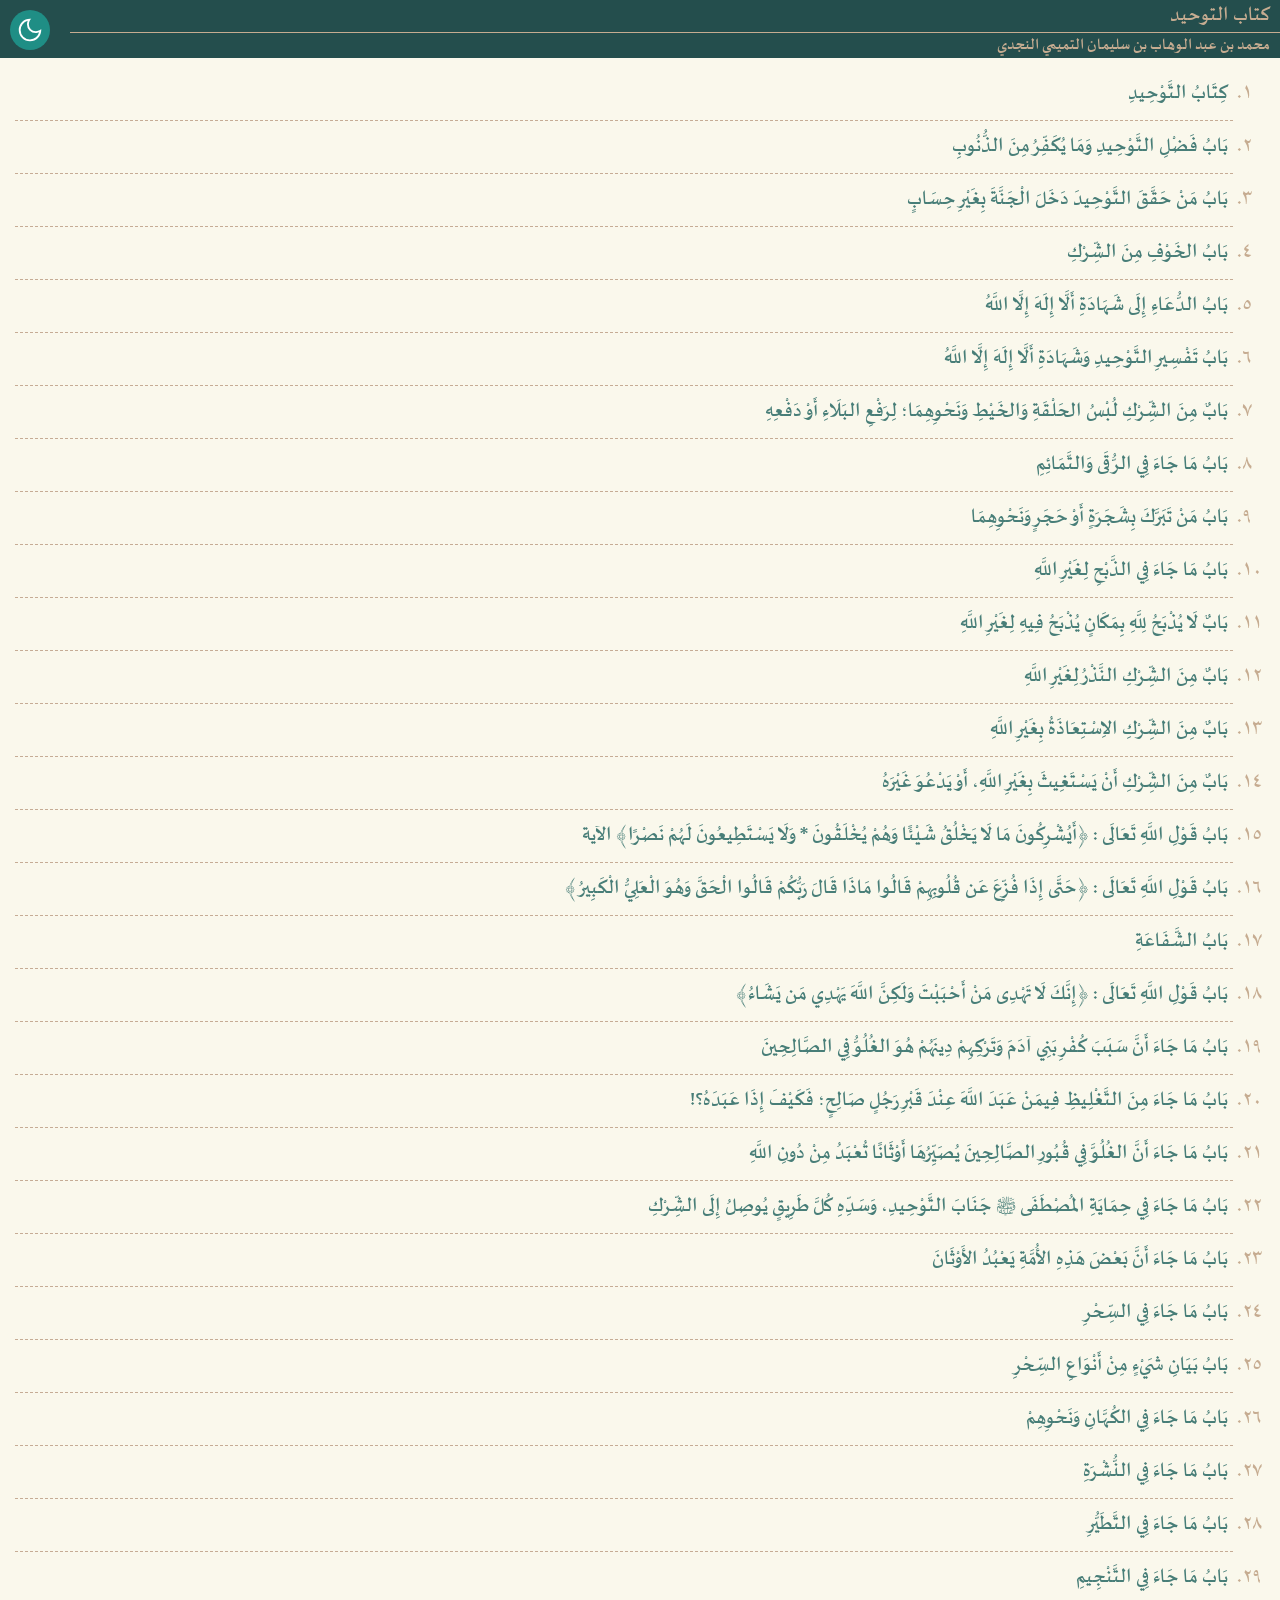
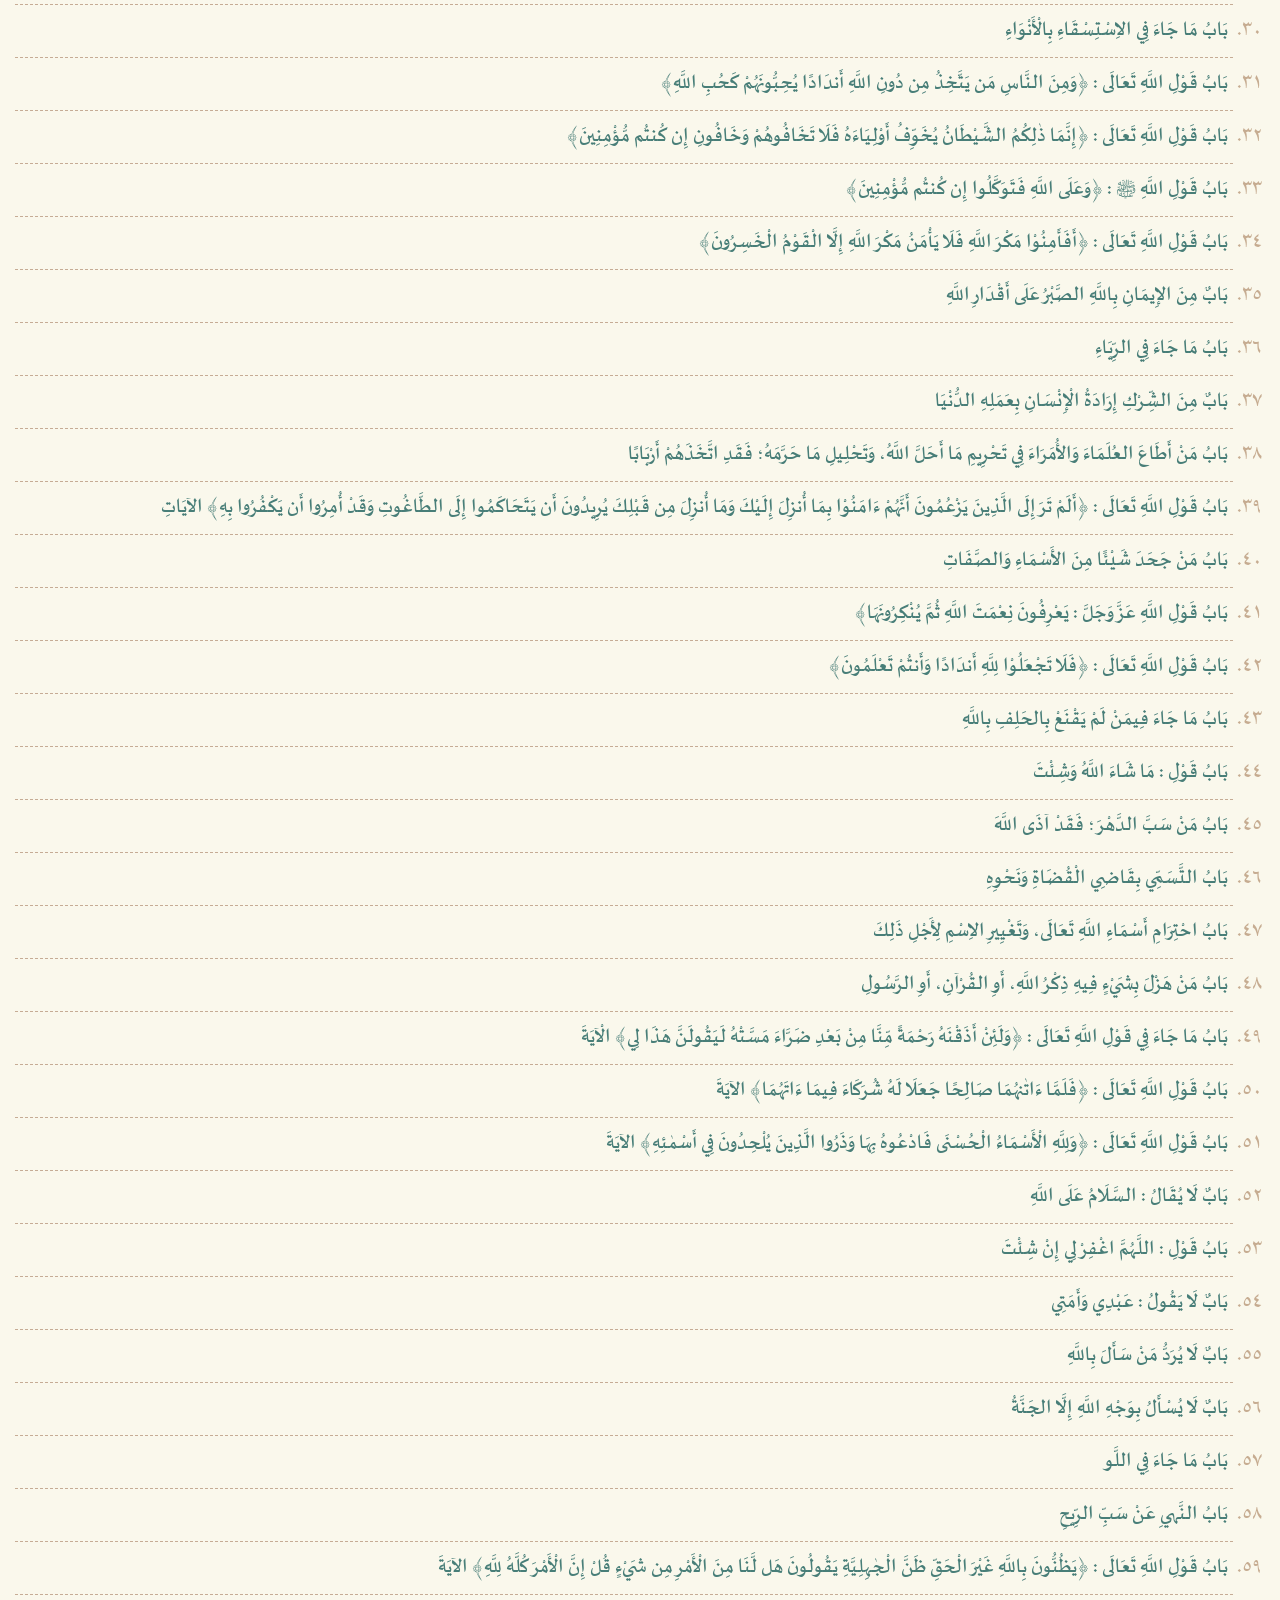
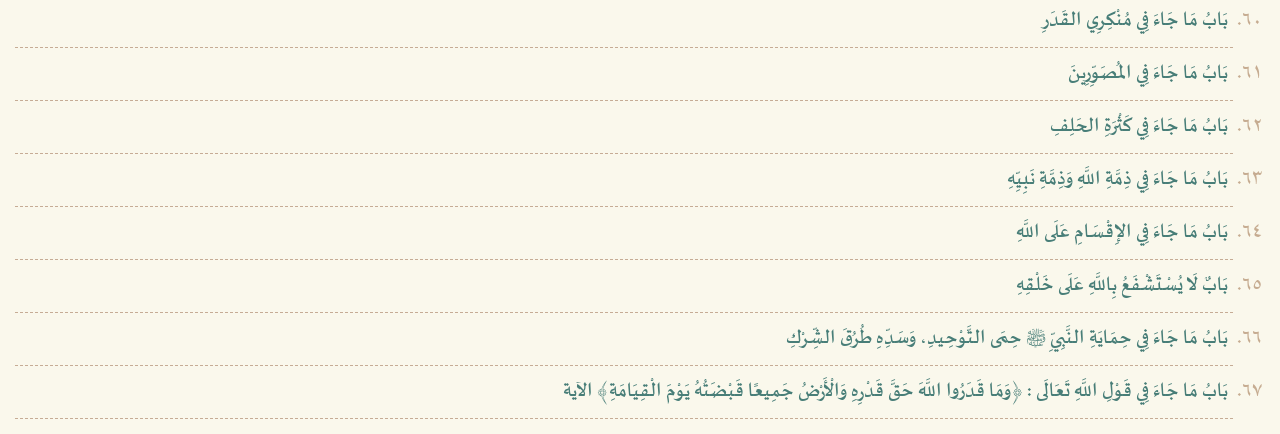
<file: index.html>
<html>
<head>
<meta content='width=device-width, initial-scale=1, maximum-scale=1' name='viewport'/>
<link rel="stylesheet" href="styles.css">
<script src="script.js"></script>
</head>
<body onload="awalmula()" id="utama" class="bodydaftarisi">

<div class="header" id="headerid">
<div class="judul">
<b>
كتاب التوحيد
</b>
</div>
<div class="subjudul">
محمد بن عبد الوهاب بن سليمان التميمي النجدي
</div>
</div>


<div id="tempattampil2" hidden></div>
<textarea id="sumber2" hidden>
<style>#tombolterangid { display: block; } #tombolgelapid { display: none; } #utama { background: #161616; } #daftarisi > li { color:#c6ac91; } #daftarisi > li > a { color: #9e9e9e; } #daftarisi > li > a:active {color: #9e9e9e;} #daftarisi > li > a:hover {color: #9e9e9e;} #daftarisi > li > a:visited {color: #9e9e9e;} #idbodyindex2 {background: #000000} .bagianinti {filter: invert(1)}</style>
</textarea>
<button onclick="nyimpen2()" class="tombolgelap" id="tombolgelapid"></button>
<button onclick="ngapus2()"  class="tombolterang" id="tombolterangid"></button>






<div class="kontenaplikasi"> <div class="tempatelemenonline" id="tempatelemenonlineid" hidden></div>
<ul id="daftarisi">

<li><a href='index2.html#halaman1'>كِتَابُ التَّوْحِيدِ</a></li>
<li><a href='index2.html#halaman2'>بَابُ فَضْلِ التَّوْحِيدِ وَمَا يُكَفِّرُ مِنَ الذُّنُوبِ</a></li>
<li><a href='index2.html#halaman3'>بَابُ مَنْ حَقَّقَ التَّوْحِيدَ دَخَلَ الْجَنَّةَ بِغَيْرِ حِسَابٍ</a></li>
<li><a href='index2.html#halaman4'>بَابُ الخَوْفِ مِنَ الشِّرْكِ</a></li>
<li><a href='index2.html#halaman5'>بَابُ الدُّعَاءِ إِلَى شَهَادَةِ أَلَّا إِلَهَ إِلَّا اللَّهُ</a></li>
<li><a href='index2.html#halaman6'>بَابُ تَفْسِيرِ التَّوْحِيدِ وَشَهَادَةِ أَلَّا إِلَهَ إِلَّا اللَّهُ</a></li>
<li><a href='index2.html#halaman7'>بَابٌ مِنَ الشِّرْكِ لُبْسُ الحَلْقَةِ وَالخَيْطِ وَنَحْوِهِمَا؛ لِرَفْعِ البَلَاءِ أَوْ دَفْعِهِ</a></li>
<li><a href='index2.html#halaman8'>بَابُ مَا جَاءَ فِي الرُّقَى وَالتَّمَائِمِ</a></li>
<li><a href='index2.html#halaman9'>بَابُ مَنْ تَبَرَّكَ بِشَجَرَةٍ أَوْ حَجَرٍ وَنَحْوِهِمَا</a></li>
<li><a href='index2.html#halaman10'>بَابُ مَا جَاءَ فِي الذَّبْحِ لِغَيْرِ اللَّهِ</a></li>
<li><a href='index2.html#halaman11'>بَابٌ لَا يُذْبَحُ لِلَّهِ بِمَكَانٍ يُذْبَحُ فِيهِ لِغَيْرِ اللَّهِ</a></li>
<li><a href='index2.html#halaman12'>بَابٌ مِنَ الشِّرْكِ النَّذْرُ لِغَيْرِ اللَّهِ</a></li>
<li><a href='index2.html#halaman13'>بَابٌ مِنَ الشِّرْكِ الاِسْتِعَاذَةُ بِغَيْرِ اللَّهِ</a></li>
<li><a href='index2.html#halaman14'>بَابٌ مِنَ الشِّرْكِ أَنْ يَسْتَغِيثَ بِغَيْرِ اللَّهِ، أَوْ يَدْعُوَ غَيْرَهُ</a></li>
<li><a href='index2.html#halaman15'>بَابُ قَوْلِ اللَّهِ تَعَالَى : ﴿أَيُشْرِكُونَ مَا لَا يَخْلُقُ شَيْئًا وَهُمْ يُخْلَقُونَ * وَلَا يَسْتَطِيعُونَ لَهُمْ نَصْرًا﴾ الآية</a></li>
<li><a href='index2.html#halaman16'>بَابُ قَوْلِ اللَّهِ تَعَالَى : ﴿حَتَّى إِذَا فُزِّعَ عَن قُلُوبِهِمْ قَالُوا مَاذَا قَالَ رَبُّكُمْ قَالُوا الْحَقَّ وَهُوَ الْعَلِيُّ الْكَبِيرُ﴾</a></li>
<li><a href='index2.html#halaman17'>بَابُ الشَّفَاعَةِ</a></li>
<li><a href='index2.html#halaman18'>بَابُ قَوْلِ اللَّهِ تَعَالَى : ﴿إِنَّكَ لَا تَهْدِى مَنْ أَحْبَبْتَ وَلَكِنَّ اللَّهَ يَهْدِي مَن يَشَاءُ﴾</a></li>
<li><a href='index2.html#halaman19'>بَابُ مَا جَاءَ أَنَّ سَبَبَ كُفْرِ بَنِي آدَمَ وَتَرْكِهِمْ دِينَهُمْ هُوَ الغُلُوُّ فِي الصَّالِحِينَ</a></li>
<li><a href='index2.html#halaman20'>بَابُ مَا جَاءَ مِنَ التَّغْلِيظِ فِيمَنْ عَبَدَ اللَّهَ عِنْدَ قَبْرِ رَجُلٍ صَالِحٍ؛ فَكَيْفَ إِذَا عَبَدَهُ؟!</a></li>
<li><a href='index2.html#halaman21'>بَابُ مَا جَاءَ أَنَّ الغُلُوَّ فِي قُبُورِ الصَّالِحِينَ يُصَيِّرُهَا أَوْثَانًا تُعْبَدُ مِنْ دُونِ اللَّهِ</a></li>
<li><a href='index2.html#halaman22'>بَابُ مَا جَاءَ فِي حِمَايَةِ المُصْطَفَى ﷺ جَنَابَ التَّوْحِيدِ، وَسَدِّهِ كُلَّ طَرِيقٍ يُوصِلُ إِلَى الشِّرْكِ</a></li>
<li><a href='index2.html#halaman23'>بَابُ مَا جَاءَ أَنَّ بَعْضَ هَذِهِ الأُمَّةِ يَعْبُدُ الأَوْثَانَ</a></li>
<li><a href='index2.html#halaman24'>بَابُ مَا جَاءَ فِي السِّحْرِ</a></li>
<li><a href='index2.html#halaman25'>بَابُ بَيَانِ شَيْءٍ مِنْ أَنْوَاعِ السِّحْرِ</a></li>
<li><a href='index2.html#halaman26'>بَابُ مَا جَاءَ فِي الكُهَّانِ وَنَحْوِهِمْ</a></li>
<li><a href='index2.html#halaman27'>بَابُ مَا جَاءَ فِي النُّشْرَةِ</a></li>
<li><a href='index2.html#halaman28'>بَابُ مَا جَاءَ فِي التَّطَيُّرِ</a></li>
<li><a href='index2.html#halaman29'>بَابُ مَا جَاءَ فِي التَّنْجِيمِ</a></li>
<li><a href='index2.html#halaman30'>بَابُ مَا جَاءَ فِي الاِسْتِسْقَاءِ بِالْأَنْوَاءِ</a></li>
<li><a href='index2.html#halaman31'>بَابُ قَوْلِ اللَّهِ تَعَالَى : ﴿وَمِنَ النَّاسِ مَن يَتَّخِذُ مِن دُونِ اللَّهِ أَندَادًا يُحِبُّونَهُمْ كَحُبِ اللَّهِ﴾</a></li>
<li><a href='index2.html#halaman32'>بَابُ قَوْلِ اللَّهِ تَعَالَى : ﴿إِنَّمَا ذٰلِكُمُ الشَّيْطَانُ يُخَوِّفُ أَوْلِيَاءَهُ فَلَا تَخَافُوهُمْ وَخَافُونِ إِن كُنتُم مُّؤْمِنِينَ﴾</a></li>
<li><a href='index2.html#halaman33'>بَابُ قَوْلِ اللَّهِ ﷺ : ﴿وَعَلَى اللَّهِ فَتَوَكَّلُوا إِن كُنتُم مُّؤْمِنِينَ﴾</a></li>
<li><a href='index2.html#halaman34'>بَابُ قَوْلِ اللَّهِ تَعَالَى : ﴿أَفَأَمِنُوْا مَكْرَ اللَّهِ فَلَا يَأْمَنُ مَكْرَ اللَّهِ إِلَّا الْقَوْمُ الْخَسِرُونَ﴾</a></li>
<li><a href='index2.html#halaman35'>بَابٌ مِنَ الإِيمَانِ بِاللَّهِ الصَّبْرُ عَلَى أَقْدَارِ اللَّهِ</a></li>
<li><a href='index2.html#halaman36'>بَابُ مَا جَاءَ فِي الرِّيَاءِ</a></li>
<li><a href='index2.html#halaman37'>بَابٌ مِنَ الشِّرْكِ إِرَادَةُ الْإِنْسَانِ بِعَمَلِهِ الدُّنْيَا</a></li>
<li><a href='index2.html#halaman38'>بَابُ مَنْ أَطَاعَ العُلَمَاءَ وَالأُمَرَاءَ فِي تَحْرِيمِ مَا أَحَلَّ اللَّهُ، وَتَحْلِيلِ مَا حَرَّمَهُ؛ فَقَدِ اتَّخَذَهُمْ أَرْبَابًا</a></li>
<li><a href='index2.html#halaman39'>بَابُ قَوْلِ اللَّهِ تَعَالَى : ﴿أَلَمْ تَرَ إِلَى الَّذِينَ يَزْعُمُونَ أَنَّهُمْ ءَامَنُوْا بِمَا أُنزِلَ إِلَيْكَ وَمَا أُنزِلَ مِن قَبْلِكَ يُرِيدُونَ أَن يَتَحَاكَمُوا إِلَى الطَّاغُوتِ وَقَدْ أُمِرُوا أَن يَكْفُرُوا بِهِ﴾ الآيَاتِ</a></li>
<li><a href='index2.html#halaman40'>بَابُ مَنْ جَحَدَ شَيْئًا مِنَ الأَسْمَاءِ وَالصَّفَاتِ</a></li>
<li><a href='index2.html#halaman41'>بَابُ قَوْلِ اللَّهِ عَزَّ وَجَلَّ : يَعْرِفُونَ نِعْمَتَ اللَّهِ ثُمَّ يُنْكِرُونَهَا﴾</a></li>
<li><a href='index2.html#halaman42'>بَابُ قَوْلِ اللَّهِ تَعَالَى : ﴿فَلَا تَجْعَلُوْا لِلَّهِ أَندَادًا وَأَنتُمْ تَعْلَمُونَ﴾</a></li>
<li><a href='index2.html#halaman43'>بَابُ مَا جَاءَ فِيمَنْ لَمْ يَقْنَعْ بِالحَلِفِ بِاللَّهِ</a></li>
<li><a href='index2.html#halaman44'>بَابُ قَوْلِ : مَا شَاءَ اللَّهُ وَشِئْتَ</a></li>
<li><a href='index2.html#halaman45'>بَابُ مَنْ سَبَّ الدَّهْرَ؛ فَقَدْ آذَى اللَّهَ</a></li>
<li><a href='index2.html#halaman46'>بَابُ التَّسَمِّي بِقَاضِي الْقُضَاةِ وَنَحْوِهِ</a></li>
<li><a href='index2.html#halaman47'>بَابُ احْتِرَامِ أَسْمَاءِ اللَّهِ تَعَالَى، وَتَغْيِيرِ الاِسْمِ لِأَجْلِ ذَلِكَ</a></li>
<li><a href='index2.html#halaman48'>بَابُ مَنْ هَزْلَ بِشَيْءٍ فِيهِ ذِكْرُ اللَّهِ، أَوِ القُرْآنِ، أَوِ الرَّسُولِ</a></li>
<li><a href='index2.html#halaman49'>بَابُ مَا جَاءَ فِي قَوْلِ اللَّهِ تَعَالَى : ﴿وَلَئِنْ أَذَقْنَهُ رَحْمَةً مِّنَّا مِنْ بَعْدِ ضَرَّاءَ مَسَّتْهُ لَيَقُولَنَّ هَذَا لِي﴾ الْآيَةَ</a></li>
<li><a href='index2.html#halaman50'>بَابُ قَوْلِ اللَّهِ تَعَالَى : ﴿فَلَمَّا ءَاتٰنهُمَا صَالِحًا جَعَلَا لَهُ شُرَكَاءَ فِيمَا ءَاتَهُمَا﴾ الآيَةَ</a></li>
<li><a href='index2.html#halaman51'>بَابُ قَوْلِ اللَّهِ تَعَالَى : ﴿وَلِلَّهِ الْأَسْمَاءُ الْحُسْنَى فَادْعُوهُ بِهَا وَذَرُوا الَّذِينَ يُلْحِدُونَ فِي أَسْمٰئِهِ﴾ الآيَةَ</a></li>
<li><a href='index2.html#halaman52'>بَابٌ لَا يُقَالُ : السَّلَامُ عَلَى اللَّهِ</a></li>
<li><a href='index2.html#halaman53'>بَابُ قَوْلِ : اللَّهُمَّ اغْفِرْ لِي إِنْ شِئْتَ</a></li>
<li><a href='index2.html#halaman54'>بَابٌ لَا يَقُولُ : عَبْدِي وَأَمَتِي</a></li>
<li><a href='index2.html#halaman55'>بَابٌ لَا يُرَدُّ مَنْ سَأَلَ بِاللَّهِ</a></li>
<li><a href='index2.html#halaman56'>بَابٌ لَا يُسْأَلُ بِوَجْهِ اللَّهِ إِلَّا الجَنَّةُ</a></li>
<li><a href='index2.html#halaman57'>بَابُ مَا جَاءَ فِي اللَّو</a></li>
<li><a href='index2.html#halaman58'>بَابُ النَّهْيِ عَنْ سَبِّ الرِّيحِ</a></li>
<li><a href='index2.html#halaman59'>بَابُ قَوْلِ اللَّهِ تَعَالَى : ﴿يَظُنُّونَ بِاللَّهِ غَيْرَ الْحَقِّ ظَنَّ الْجٰهِلِيَّةِ يَقُولُونَ هَل لَّنَا مِنَ الْأَمْرِ مِن شَيْءٍ قُلْ إِنَّ الْأَمْرَ كُلَّهُ لِلَّهِ﴾ الآيَةَ</a></li>
<li><a href='index2.html#halaman60'>بَابُ مَا جَاءَ فِي مُنْكِرِي القَدَرِ</a></li>
<li><a href='index2.html#halaman61'>بَابُ مَا جَاءَ فِي المُصَوِّرِينَ</a></li>
<li><a href='index2.html#halaman62'>بَابُ مَا جَاءَ فِي كَثْرَةِ الحَلِفِ</a></li>
<li><a href='index2.html#halaman63'>بَابُ مَا جَاءَ فِي ذِمَّةِ اللَّهِ وَذِمَّةِ نَبِيِّهِ</a></li>
<li><a href='index2.html#halaman64'>بَابُ مَا جَاءَ فِي الإِقْسَامِ عَلَى اللَّهِ</a></li>
<li><a href='index2.html#halaman65'>بَابٌ لَا يُسْتَشْفَعُ بِاللَّهِ عَلَى خَلْقِهِ</a></li>
<li><a href='index2.html#halaman66'>بَابُ مَا جَاءَ فِي حِمَايَةِ النَّبِيِّ ﷺ حِمَى التَّوْحِيدِ، وَسَدِّهِ طُرُقَ الشِّرْكِ</a></li>
<li><a href='index2.html#halaman67'>بَابُ مَا جَاءَ فِي قَوْلِ اللَّهِ تَعَالَى : ﴿وَمَا قَدَرُوا اللَّهَ حَقَّ قَدْرِهِ وَالْأَرْضُ جَمِيعًا قَبْضَتُهُ يَوْمَ الْقِيَامَةِ﴾ الآية</a></li>



</ul>



</div>



<script>
function aktifkan_elemen_harus_online() {
	setTimeout(() => {
		document.getElementById("tempatelemenonlineid").innerHTML += "<div class='intionline' id='intionlineid'> <button onclick='kelinkfirebase()'>Tsaqqova Digital Library</button> </div> <style>#tuknampilinlenid { display: block; } .intionline { border: 1px solid #c6ac91; padding: 10px; border-radius: 4px; background-image: url(./images/banner-perpus.png); background-position: center; background-size: cover; } .intionline > button:hover { opacity: 0.7; } .intionline > button:active { opacity: 0.5; } .intionline > button { animation: pentinge 4s infinite; margin: 0px; padding: 10px 15px; padding-left: 32px; color: #ffffff; border: none; border-radius: 4px; overflow: hidden; font-size: 14px; box-shadow: 0 0.5rem 1rem rgba(0,0,0,.15); background-image: url(./images/perpus.svg); background-position: 5px center; background-repeat: no-repeat; background-size: 22px; min-height: 36px; } #tempatelemenonlineid { animation-name: animasiuntukhilangmuncul; animation-duration: 1s; } @keyframes animasiuntukhilangmuncul { 0% { opacity: 0; } 100% { opacity: 1; } } @keyframes pentinge { 0% {background-color:#1f8e85;} 25% {background-color:#244e4d;} 50% {background-color:#1f8e85;} 75% {background-color:#244e4d;} 100% {background-color:#1f8e85;} } </style>";
		document.querySelector('#tempatelemenonlineid').hidden = false;
	}, 500);
}
</script>

 </body>
</html>
</file>
<file: styles.css>
@font-face { font-family: 'Arab'; src: url('./font/arab.ttf'); } body { margin: 0px; padding: 0px; } .header { background: #244e4d; margin: 0px; padding: 0px; position: fixed; width: -webkit-fill-available; top: 0px; right: 0px; } .judul { font-size: 24px; font-family: 'Arab'; margin: 0px 0px 0px 70px; padding: 0px 10px; text-align: right; color: #c6ac91; white-space: nowrap; overflow: hidden; text-overflow: ellipsis; direction: rtl; border-bottom: 1px solid #c6ac91; } .subjudul { font-size: 19px; font-family: 'Arab'; margin: 0px 0px 0px 70px; padding: 0px 10px; text-align: right; color: #c6ac91; white-space: nowrap; overflow: hidden; text-overflow: ellipsis; direction: rtl; } .tombolterang { display: none; width: 40px; height: 40px; border-radius: 100%; border: none; background: #1f8e85; position: fixed; top: 10px; left: 10px; background-image: url(./icon/padang.svg); background-position: center; background-size: 30px; background-repeat: no-repeat; z-index: 9; } .tombolgelap { display: block; width: 40px; height: 40px; border-radius: 100%; border: none; background: #1f8e85; position: fixed; top: 10px; left: 10px; background-image: url(./icon/peteng.svg); background-position: center; background-size: 30px; background-repeat: no-repeat; z-index: 9; } .kontenaplikasi { width: -webkit-fill-available; margin: 5px; padding: 10px; } ul { margin: 0px; direction: rtl; font-family: 'Arab'; list-style: arabic-indic; font-size: 24px; padding-right: 32px; } li { color: #c6ac91; border-bottom: 1px dashed #c6ac95; } a { text-decoration: none; display: block; padding: 10px 5px; -webkit-tap-highlight-color: #ffffff00; color: #487e78; } a:active { opacity: 0.5; color: #487e78; } a:hover { opacity: 0.5; color: #487e78; } a:visited { color: #487e78; } .bodydaftarisi { background: #faf8ec; } .bagianinti { margin: 10px; width: -webkit-fill-available; } .bagianinti > img { width: 100%; padding: 0px; margin: 0px; } .bagianinti > a { width: -webkit-fill-available; height: 7vw; padding: 0px; margin: 0px; } .tempatelemenonline { margin: 5px 0px; }
</file>
